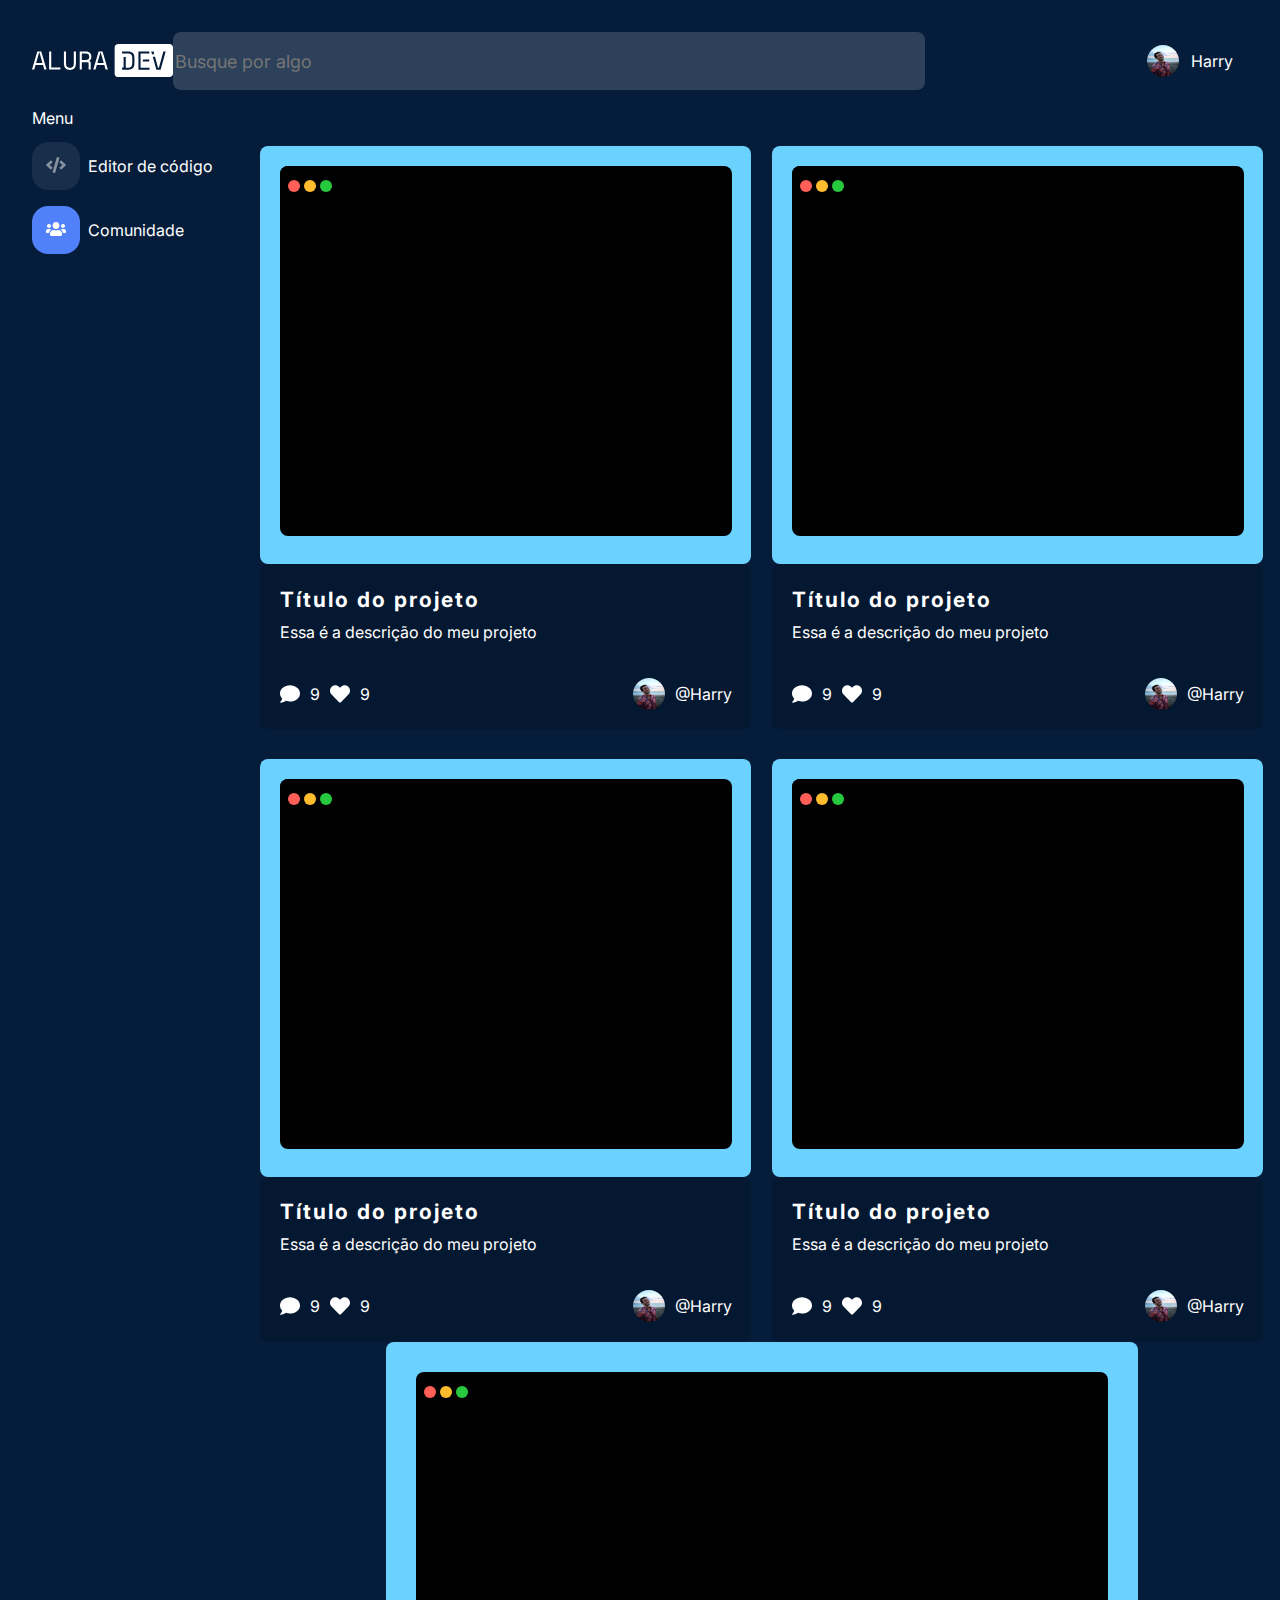
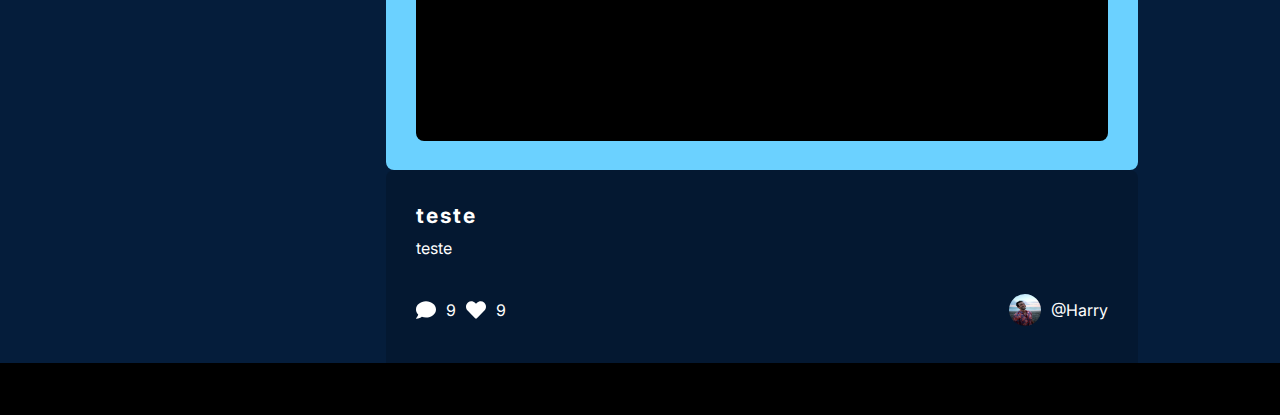
<file: comunidade.html>
<!DOCTYPE html>
<html lang="pt-br">
<head>
    <meta charset="UTF-8">
    <meta http-equiv="X-UA-Compatible" content="IE=edge">
    <meta name="viewport" content="width=device-width, initial-scale=1.0">
    <link rel="stylesheet" href="css/reset.css">
    <link rel="stylesheet" href="css/estilo.css">
    <link rel="stylesheet" href="css/barraSuperior.css">
    <link rel="stylesheet" href="css/blocoPrincipal.css">
    <link rel="stylesheet" href="css/responsivo.css">
    <link rel="preconnect" href="https://fonts.googleapis.com">
    <link rel="preconnect" href="https://fonts.gstatic.com" crossorigin>
    <link href="https://fonts.googleapis.com/css2?family=Inter&display=swap" rel="stylesheet">
    <title>Alura Dev</title>
</head>
<body>
    <header>
        <div class="container">
            <img class="logo" src="img/Logo.svg" alt="Home da Alura DEV">
            <div id="barraDePesquisa">
                <input type="text" id="input-busca" placeholder="Busque por algo">
                <label for="barraDePesquisa__botao"><img id="barraDePesquisa__imagem" src="img/icone_busca.svg" alt="buscar"></label>
                <input type="checkbox" id="barraDePesquisa__botao">
            </div> 
            <figure class="avatar pagina2">
                <img class="perfil" src="img/avatar.jpg" alt="Fotografia de Perfil">
                <figcaption>Harry</p>
            </figure>
            <div id="menuDropDown">
                <label for="menuDropDown__botao"><img id="menuDropDown__imagem" src="img/dropdown.svg" alt="menu"></label>  
            </div>
        </div> 
    </header>
    <main class="main__comunidade">
        <input type="checkbox" id="menuDropDown__botao">
        <nav class="menu comunidade">
            <h2>Menu</h2>
            <div class="menu-btn">
                <div class="fundo-btn-editor-p2">
                    <a href="index.html"><img class="icone-btn" src="img/botao_editor-p2.svg" alt="Editor de Código"></a>
                </div>
                <a href="index.html"><p>Editor de código</p></a>
            </div>
            <div class="menu-btn">
                <div class="fundo-btn-comunidade-p2">
                    <a href="comunidade.html"><img class="icone-btn" src="img/botao_comunidade-p2.svg" alt="Comunidade"></a>
                </div>
                <a href="comunidade.html"><p>Comunidade</p></a>
            </div>
            <div class="avatar-menu">
                <figure class="avatar">
                    <img class="perfil" src="img/avatar.jpg" alt="Fotografia de Perfil">
                    <figcaption>Harry</figcaption>
                </figure>
            </div>
        </nav> 

        
        <div class="comunidade__grid" data-grid-comunidade>
            <div class="editor-container comunidade">
                <div class="editor-fundo" data-form-fundo>
                    <div class="fundo-preto">
                        <ul class="bolinhas">
                            <img class="bolinha-vermelha" src="img/bolinha_vermelha.svg" alt>
                            <img src="img/bolinha_amarela.svg" alt>
                            <img src="img/bolinha_verde.svg" alt>
                        </ul>
                        <div class="codigo-wrapper">
                            <code class="editor hljs" contenteditable="true" aria-label="Editor de código"></code>
                        </div>
                    </div>
                </div>
                <div class="rodape__editor_container">
                    <h1>Título do projeto</h1>
                    <p>Essa é a descrição do meu projeto</p>
                    <div class="rodape__editor">
                        <div class="rodape__editor__interacao">
                            <div class="rodape__editor__comentarios">
                                <img alt="comentários" class="rodape__editor__comentario__imagem" src="img/icone_comentario.svg">
                                <p>9<P>
                            </div>
                            <div class="rodape__editor__curtirdas">
                                <img alt="curtidas" class="rodape__editor__curtidas__imagem" src="img/icone_coracao.svg">
                                <p>9<P>
                            </div>
                        </div>
                        <div class="rodape__editor__avatar">
                            <img class="perfil" src="img/avatar.jpg" alt="Fotografia de Perfil">
                            <p>@Harry</p>
                        </div>
                    </div>
                </div>
            </div>
            <div class="editor-container comunidade">
                <div class="editor-fundo" data-form-fundo>
                    <div class="fundo-preto">
                        <ul class="bolinhas">
                            <img class="bolinha-vermelha" src="img/bolinha_vermelha.svg" alt>
                            <img src="img/bolinha_amarela.svg" alt>
                            <img src="img/bolinha_verde.svg" alt>
                        </ul>
                        <div class="codigo-wrapper">
                            <code class="editor hljs" contenteditable="true" aria-label="Editor de código"></code>
                        </div>
                    </div>
                </div>
                <div class="rodape__editor_container">
                    <h1>Título do projeto</h1>
                    <p>Essa é a descrição do meu projeto</p>
                    <div class="rodape__editor">
                        <div class="rodape__editor__interacao">
                            <div class="rodape__editor__comentarios">
                                <img alt="comentários" class="rodape__editor__comentario__imagem" src="img/icone_comentario.svg">
                                <p>9<P>
                            </div>
                            <div class="rodape__editor__curtirdas">
                                <img alt="curtidas" class="rodape__editor__curtidas__imagem" src="img/icone_coracao.svg">
                                <p>9<P>
                            </div>
                        </div>
                        <div class="rodape__editor__avatar">
                            <img class="perfil" src="img/avatar.jpg" alt="Fotografia de Perfil">
                            <p>@Harry</p>
                        </div>
                    </div>
                </div>
            </div> 
            
            <div class="editor-container comunidade">
                <div class="editor-fundo" data-form-fundo>
                    <div class="fundo-preto">
                        <ul class="bolinhas">
                            <img class="bolinha-vermelha" src="img/bolinha_vermelha.svg" alt>
                            <img src="img/bolinha_amarela.svg" alt>
                            <img src="img/bolinha_verde.svg" alt>
                        </ul>
                        <div class="codigo-wrapper">
                            <code class="editor hljs" contenteditable="true" aria-label="Editor de código"></code>
                        </div>
                    </div>
                </div>
                <div class="rodape__editor_container">
                    <h1>Título do projeto</h1>
                    <p>Essa é a descrição do meu projeto</p>
                    <div class="rodape__editor">
                        <div class="rodape__editor__interacao">
                            <div class="rodape__editor__comentarios">
                                <img alt="comentários" class="rodape__editor__comentario__imagem" src="img/icone_comentario.svg">
                                <p>9<P>
                            </div>
                            <div class="rodape__editor__curtirdas">
                                <img alt="curtidas" class="rodape__editor__curtidas__imagem" src="img/icone_coracao.svg">
                                <p>9<P>
                            </div>
                        </div>
                        <div class="rodape__editor__avatar">
                            <img class="perfil" src="img/avatar.jpg" alt="Fotografia de Perfil">
                            <p>@Harry</p>
                        </div>
                    </div>
                </div>
            </div>  

            <div class="editor-container comunidade">
                <div class="editor-fundo" data-form-fundo>
                    <div class="fundo-preto">
                        <ul class="bolinhas">
                            <img class="bolinha-vermelha" src="img/bolinha_vermelha.svg" alt>
                            <img src="img/bolinha_amarela.svg" alt>
                            <img src="img/bolinha_verde.svg" alt>
                        </ul>
                        <div class="codigo-wrapper">
                            <code class="editor hljs" contenteditable="true" aria-label="Editor de código"></code>
                        </div>
                    </div>
                </div>
                <div class="rodape__editor_container">
                    <h1>Título do projeto</h1>
                    <p>Essa é a descrição do meu projeto</p>
                    <div class="rodape__editor">
                        <div class="rodape__editor__interacao">
                            <div class="rodape__editor__comentarios">
                                <img alt="comentários" class="rodape__editor__comentario__imagem" src="img/icone_comentario.svg">
                                <p>9<P>
                            </div>
                            <div class="rodape__editor__curtirdas">
                                <img alt="curtidas" class="rodape__editor__curtidas__imagem" src="img/icone_coracao.svg">
                                <p>9<P>
                            </div>
                        </div>
                        <div class="rodape__editor__avatar">
                            <img class="perfil" src="img/avatar.jpg" alt="Fotografia de Perfil">
                            <p>@Harry</p>
                        </div>
                    </div>
                </div>
            </div>  

        </div>
        
    </main>
    <script src="js/colarCodigo.js"></script>
</body>
</html>
</file>
<file: css/estilo.css>
body{
    background-color: black;
    font-size: 16px;
    color: white;
    font-family: 'Inter', sans-serif;
    height: 1000px;
}

header{
    background-color: rgba(5, 29, 59, 1);
}

main{
    background-color: rgba(5, 29, 59, 1);
    min-height: 100vh;
    display: flex;
    justify-content: space-between;
    flex-wrap: wrap;
    padding-top: 20px;
    width: 100%;
}


a{
    text-decoration: none;
    color: unset;
}

h1{
    font-size: 21px;
    font-weight: bold;
    letter-spacing: 2px;
}
</file>
<file: css/barraSuperior.css>
/*Barra superior (logo, pesquisa, perfil)*/
.container{
    display: flex;
    align-items: center;
    justify-content: space-between;
    padding: 32px 32px 0 32px;
}

.logo{
    width: 145px;
    height: 34.05px;
}

#input-busca{
    font-family: 'Inter', sans-serif;
    font-size: 18px;
    width: 748px;
    height: 56px;
    border-radius: 8px;
    border: none;
    background-color: rgba(255, 255, 255, 0.160);
    color: white;
    margin-right: 80px;
}

.container .avatar{
    display: flex;
    align-items: center;
    justify-content: flex-end;
    width: 106px;
    height: 56px;
    padding-right: 22px;
}

.avatar:hover{
    background-color: rgba(255, 255, 255, 0.080);
}


.perfil{
    width: 32px;
    height: 32px;
    border-radius: 50%;
}

figcaption{
    font-size: 1em;
    text-align: center;
    padding-left: 12px;
}

#menuDropDown__botao{
    display: none;
}

#barraDePesquisa__botao{
    display: none;
}

#barraDePesquisa__imagem{
    display: none;
    width: 24px;
    height: 24px;
}
</file>
<file: css/blocoPrincipal.css>
/*Bloco Principal (menu, editor, projeto)*/


/*Botoes do Menu*/

.fundo-btn-editor{
    background-color: #5081FB;
    width: 48px;
    height: 48px;
    border-radius: 16px;
    display: flex;
    align-items: center;
    justify-content: center;
}

.fundo-btn-editor:hover{
    background-color: #7BA4FC;
    cursor: pointer;
}
.fundo-btn-editor:active{
    border: 2px solid rgba(80, 128, 251, 720)
}

.fundo-btn-editor:focus{
    background-color: rgb(150, 185, 253);
}

.fundo-btn-comunidade{
    background-color: rgba(255, 255, 255, 0.080);
    width: 48px;
    height: 48px;
    border-radius: 16px;
    display: flex;
    align-items: center;
    justify-content: center;
}

.fundo-btn-comunidade:hover{
    background-color: rgba(255, 255, 255, 0.160);
    cursor: pointer;
}
.fundo-btn-comunidade:active{
    border: 2px solid rgba(255, 255, 255, 0.240);
}

.fundo-btn-comunidade:focus{
    background-color: rgba(255, 255, 255, 0.240);
}


/*Página Comunidade - Menu*/

.fundo-btn-editor-p2{
    background-color: rgba(255, 255, 255, 0.080);
    width: 48px;
    height: 48px;
    border-radius: 16px;
    display: flex;
    align-items: center;
    justify-content: center;
}

.fundo-btn-editor-p2:hover{
    background-color: rgba(255, 255, 255, 0.160);
    cursor: pointer;
}
.fundo-btn-editor-p2:active{
    border: 2px solid rgba(255, 255, 255, 0.240);
}

.fundo-btn-editor-p2:focus{
    background-color: rgba(255, 255, 255, 0.240);
}

.fundo-btn-comunidade-p2{
    background-color: #5081FB;
    width: 48px;
    height: 48px;
    border-radius: 16px;
    display: flex;
    align-items: center;
    justify-content: center;
}

.fundo-btn-comunidade-p2:hover{
    background-color: #7BA4FC;
    cursor: pointer;
}
.fundo-btn-comunidade-p2:active{
    border: 2px solid rgba(80, 128, 251, .720);
}

.fundo-btn-comunidade-p2:focus{
    background-color:  rgb(150, 185, 253);
}


/*Menu*/
.menu {
    padding-left: 32px;
}

.menu-btn {
    display: flex;
    align-items: center;
    width: 189px;
    height: 48px;
    padding-top: 16px;
}

.menu-btn p {
    padding-left: 8px;
    font-size: 1em;
}

.menu-btn p:hover {
    cursor: pointer;
}

.avatar-menu{
    display: none;
}

/*Projeto - Informações*/

.container-projeto{
    display: flex;
    flex-direction: column;
    align-items: flex-end;
    padding-right: 18px;
}

.projeto{
    display: flex;
    flex-direction: column;
    width: 272px;
}

#input-nomeDoProjeto, #input-descricaoProjeto{
    font-family: 'Inter', sans-serif;
    margin-top: 8px;
    border-radius: 8px;
    border: none;
    background-color: rgba(255, 255, 255, 0.160);
    color: white;
}

#input-nomeDoProjeto{
    height: 56px;
}

#input-descricaoProjeto {
    height: 80px;
}

#input-nomeDoProjeto:hover, #input-descricaoProjeto:hover, .projeto select:hover{
    background-color: rgba(255, 255, 255, 0.24);
}

.label-projeto{
    padding: 12px 0 6px 2px;
}

.projeto select{
    font-family: 'Inter', sans-serif;
    height: 56px;
    margin-top: 8px;
    border-radius: 8px;
    border: none;
    background-color: rgba(255, 255, 255, 0.160);
    color: white;
}

.projeto select option{
    background-color: rgba(5, 29, 59, 0.84);
}

legend{
    font-family: 'Inter', sans-serif;
    padding: 12px 0 0 2px;
}

#input-colorpicker{
    height: 56px;
    width: 100%;
    border: solid 3px rgba(5, 29, 59, 1);
    border-radius: 8px;
}

/*https://stackoverflow.com/questions/11167281/webkit-css-to-control-the-box-around-the-color-in-an-inputtype-color*/

input[type="color"] {
	-webkit-appearance: none;
    padding: 0;
    margin: 0;
    border: none;
    background: none;
}

input[type="color"]::-webkit-color-swatch-wrapper {
    padding: 0;
    margin: 0;
    border: none;
    background: none;
}
input[type="color"]::-webkit-color-swatch {
    border-style: none;
    border-radius: 9px;
    padding: 0;
    margin: 0;
    background: none;
}
.fundo-input {
    padding: 3px;
    margin: 0;
    border: solid 1px white;
    border-radius: 8px;
}

.salvar{
    font-family: 'Inter', sans-serif;
    font-size: 1em;
    margin-top: 12px;
    height: 56px;
    border-radius: 8px;
    background-color: #5081FB;
    border: none;
    color: #051D3B;
    line-height: 24px;
}

.salvar:hover{
    background-color: #7BA4FC;
    cursor: pointer;
}

.salvar:active{
    border: 5px solid rgba(80, 128, 251, 720)
}

.salvar:focus{
    background-color: rgb(150, 185, 253);
}

/*Editor de código*/
.editor-container{
    display: flex;
    flex-direction: column;
    min-height: 470px;
}

.editor-fundo{
    display: flex;
    align-items: center;
    flex-direction: column;
    background-color: #6BD1FF;
    width: 752px;
    min-height: 398px;
    height: auto;
    border-radius: 8px;
    padding-top: 4%;
}
.fundo-preto{
    background-color: black;
    width: 92%;
    display: flex;
    flex-direction: column;
    border-radius: 8px;
}
.codigo-wrapper {
    width: 100%;
    background-color: black;
}

.editor{
    display: block;
    box-sizing: border-box;
    white-space: pre-wrap;
    width: 100%;
    min-height: 302px;
    height: auto;
    border-radius: 0 0 8px 8px; 
    color: white;
}
.bolinhas {
    margin-bottom: 1%;
}

.bolinha-vermelha{
    padding: 14px 0 0 8px;

}

.highlight{
    font-family: 'Inter', sans-serif;
    font-size: 16px;
    width: 752px;
    height: 56px;
    border-radius: 8px;
    background-color: rgba(255, 255, 255, 0.080);
    color: white;
    border: none;
    margin-top: 2%;
}

.highlight:hover{
    background-color: rgba(255, 255, 255, 0.160);
    cursor: pointer;
}

.highlight:active{
    border: 5px solid rgba(255, 255, 255, 0.240);
}

.highlight:focus{
    background-color: rgba(255, 255, 255, 0.240);
}


/* Botão de Menu */
#menuDropDown {
    display: none;
}

/*Página Comunidade - editor*/


.comunidade__grid{
    width: 80%;
    display: flex;
    flex-wrap: wrap;
    justify-content: space-around;
    padding: 0.5%

}

.editor-container.comunidade{
    height: auto;
    width: 48%;
    max-width: 700px;
    margin-top: 1%;
}

.comunidade .editor-fundo{
    display: flex;
    background-color: #6BD1FF;
    width: 100%;
    height: 288px;
    border-radius: 8px;
    margin-top: 4%;
}

.comunidade .editor{
    background-color: black;
    width: 100%;
    height: 73%;
    border-radius: 0 0 8px 8px; 
    color: white;
    border: none;
}

.comunidade .bolinhas {
    background-color: black;
    width: 90.6%;
    height: 32px;
    border-radius: 8px 8px 0 0;
    padding:0
}

.comunidade .codigo-wrapper{
    width: 100%;
}

.rodape__editor{
    display: flex;
    align-items: center;
    justify-content: space-between;
    padding-top: 30px;
}
.rodape__editor__interacao{
    display: flex;
    align-items: center;
}
.rodape__editor__comentarios{
    display: flex;
    align-items: center;
}
.rodape__editor__curtirdas{
    display: flex;
    align-items: center;
}
.rodape__editor__avatar{
    display: flex;
    align-items: center;
}

.rodape__editor p{
    margin-left: 10px;
}

.rodape__editor_container{
    padding: 4%;
    height: 30%;
    line-height: 32px;
    background: rgba(0, 0, 0, 0.16);
    border-radius: 8px;
}

.pagina2{
    margin-left: 11.7%;
    padding-left: 0;
}
/* .rodape__editor_container:nth-child(3){
    margin-left: 120px;
} */



/**/
.codigo-wrapper {
    height: 100%;

    margin-bottom: 32px;
}

.preview {
    display: block;

    padding: 10px;

    box-sizing: border-box;

    border-radius: 7px;

    height: 100%;
}
</file>
<file: css/responsivo.css>
/*Media Query - Tablet*/

@media screen and (max-width:1024px){
    /*Superior*/
    .container{
        margin: 0 0.5% 0 0.5%;
    }
    #barraDePesquisa{   
        width: 100%;
    }
    #input-busca{
        width: 92%;
        height: 56px;
        margin-left: 20px;
    }
    .container .avatar{
        display: none;  
    }   
    
    /* Botão e menu */

    .menu{
        display: none;
        padding: 2%;
        border-radius: 8px;
        background-color: rgba(255, 255, 255, 0.160);
        margin-right: 6%;
    }

    #menuDropDown{
        display: unset;
    }

    #menuDropDown__botao{
        display: none;
    }
    #menuDropDown__imagem{
        display: unset;
        width: 24px;
        height: 24px;
    }
    
    label[for="menuDropDown__botao"]{
        display: unset;
    }
    
    #menuDropDown__botao:checked ~ .menu {
        display: unset;
    }

    .avatar-menu{
        display: flex;
        margin-top: 20%;    
        border-top: 1px solid rgba(255, 255, 255, 0.13) ;
        padding-top: 20%;
        padding-left: 4%;
        width: 100%;
    }
    .avatar-menu .avatar {
        display: flex;
        align-items: center;
    }

    /*Bloco Principal*/
    main{
        display: flex;
        justify-content: space-between  ;
        flex-wrap: wrap;
        height: auto;
    }
    .container-projeto{
        display: flex;
        flex-direction: column;
        align-items: center;
        width: 100%;
    }
    .projeto{
        display: flex;
        flex-direction: column;
        width: 92%;
    }
    .editor-container{
        display: flex;
        flex-direction: column;
        justify-content: space-evenly;
        align-items: center;
        align-content: stretch;
        width: 50%;
        flex-grow: 1;
        order: -1;
        margin-right: 2%;
    }
    .editor-fundo{
        width: 92%;
        height: 398px;  
    }
    .editor{
        width: 90%;
        height: 302px;
    }
    .bolinhas {
        width: 90.5%;
        height: 32px;
    }
    .highlight{
        margin-top: 4%;
        width: 92%;
        height: 56px;
    }
    .projeto legend{
        margin-top: 1%;
    }

    .personalizacao .projeto:nth-child(1){
        width: 47%;
        padding: 0;
        margin: 0;
    }
    .personalizacao .projeto:nth-child(2){
        width: 47%;
        padding: 0;
        margin: 0;
    }
    .personalizacao{
        display: flex;
        justify-content: space-between;
        align-items: flex-end;
        width: 92%;
        height: 120px;
        text-align: center;
    }
    #input-colorpicker{
        height: 46px;
        border: solid 1px rgba(5, 29, 59, 1);
        border-radius: 8px;
    }
    
}

@media screen and (max-width:630px){
    #input-busca{
        display: none;
    }
    #barraDePesquisa__botao{
        display: none;
    }

    #barraDePesquisa__imagem{
        display: unset;
    }
    #barraDePesquisa{
        display: flex;
        justify-content: flex-end;
        margin-right: 8%;
    }
    .personalizacao{
        flex-direction: column;
        align-items: flex-start;
        height: auto;
        text-align: left;
        width: 92%;
        height: auto;
    }

    .projeto legend{
        margin-top: 1%;
    }

    .personalizacao .projeto:nth-child(1){
        width: 100%;
        padding: 0;
        margin: 0;
    }
    .personalizacao .projeto:nth-child(2){
        width: 100%;
        padding: 0;
        margin: 0;
    }
    
    #input-colorpicker{
        height: 46px;
        border: solid 1px rgba(5, 29, 59, 1);
        border-radius: 8px;
    }

    .editor-container{
        height: auto;
    }
    .editor-fundo{
        width: 92%;
        height: 520px;  
    }
    .editor{
        width: 84%;
        height: 84%
    }
    .bolinhas{
        width: 84%;
        margin: 0;
        padding: 0.5%;
    }
    #menuDropDown__botao:checked ~ .menu {
        display: block;
        position: absolute;
        left: 40%;
        background-color: #2D415B;
        height: 79%;
    }
}

/* Responsivo da Página Comunidade */

@media screen and (max-width:1024px){
    .comunidade__grid{
        width: 100%;
        flex-direction: column;
        flex-wrap: nowrap;
        align-items: center;
        padding: 0;
        margin: 0;
    }
    .editor-container.comunidade{
        width: 90%;
        height: auto;
        max-width: unset;
        padding: 2% 0 0 0;
        margin: 0;
        justify-content: unset;
    }
    
    .comunidade .editor-fundo{
        background-color: #6BD1FF;
        width: 100%;
        padding: 0;
        margin: 0;
    }
    
    .comunidade .editor{
        width: 90%;
        height: 73%;
        padding: 0;
        margin: 0;
    }
    
    .comunidade .bolinhas {
        width: 90%;
        height: 32px;
    }
    .rodape__editor_container{
        height: auto;
        width: 100%;
        padding: 0;
        margin: 0;
    }
    .rodape__editor_container h1, .rodape__editor_container p, .rodape__editor{
        padding: 0 4%;
    }
    .rodape__editor_container h1{
        padding-top: 4%;
    }
    .rodape__editor{
        padding-top: 30px;
        padding-bottom: 4%;
        width: 90%;
    }
    .rodape__editor p{
        margin-left: 10px;
    }
    .pagina2{
        padding: 0;
        margin: 0;
    }
    #menuDropDown__botao:checked ~ .comunidade{
        display: block;
        position: absolute;
        left: 70%;
        background-color: #2D415B;
        height: 79%;
    }
}
@media screen and (max-width:630px){
    #menuDropDown__botao:checked ~ .comunidade{
        left: 42%;
    }
}
@media screen and (max-width:320px){
    #menuDropDown__botao:checked ~ .comunidade{
        left: 32%;
    }
}
</file>
